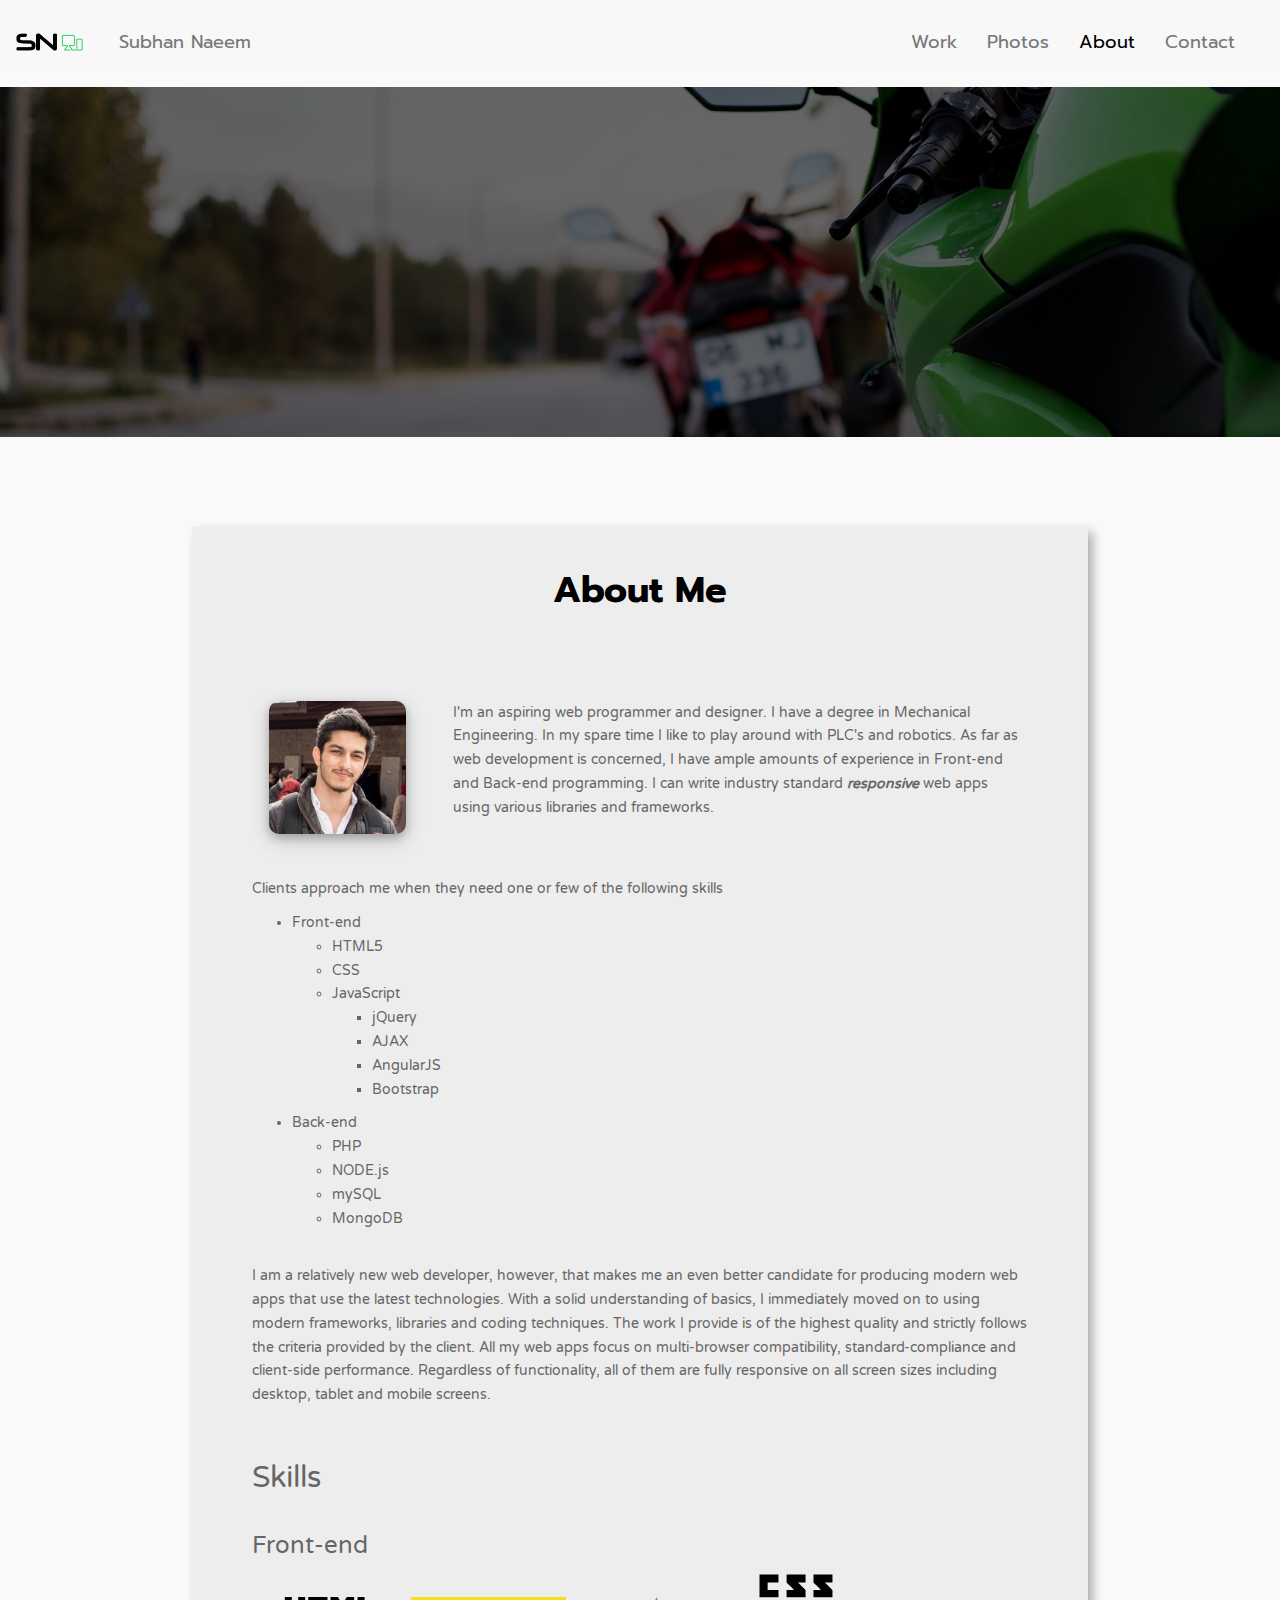
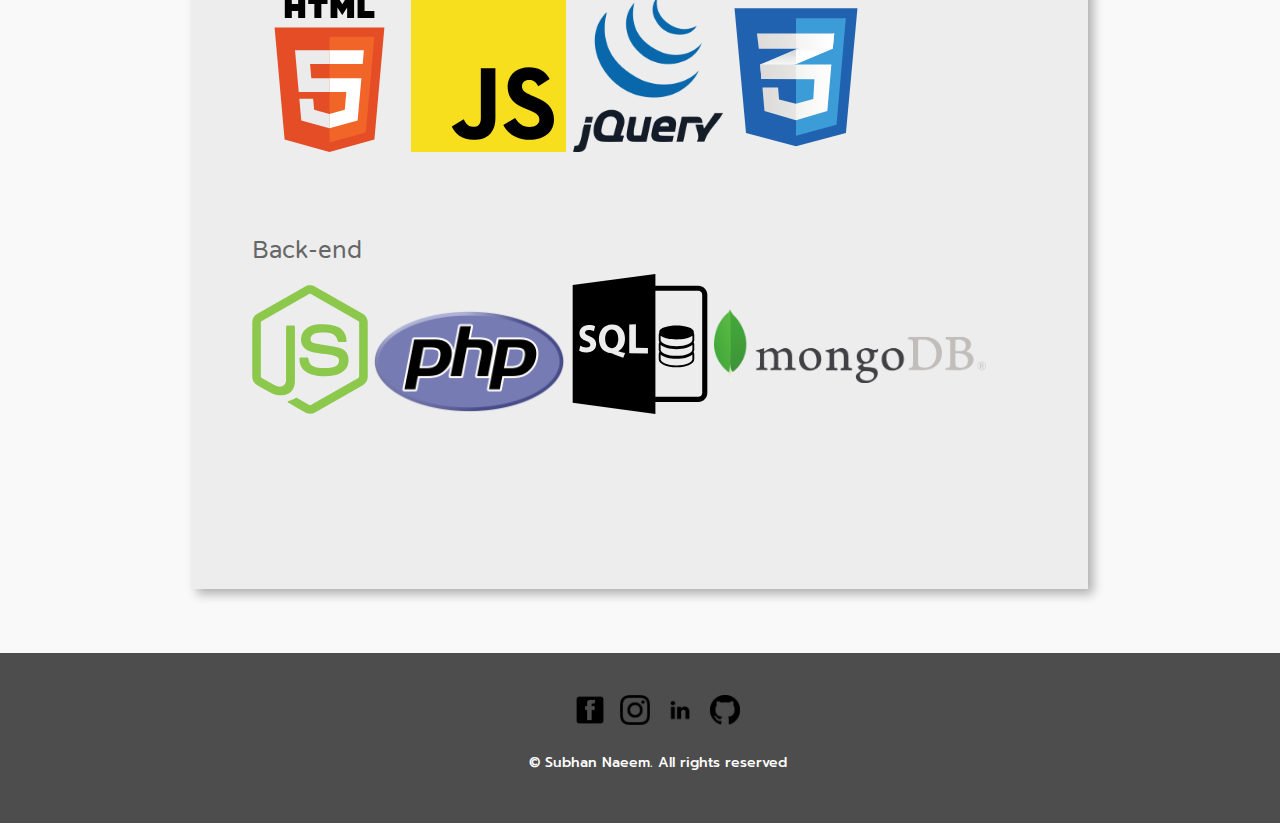
<file: about.html>
<!DOCTYPE html>
<html>
    <head>
        <title>Subhan Naeem</title>
        <meta name="viewport" content="width=device-width, initial-scale=1">
        <link href="https://fonts.googleapis.com/css?family=Prompt" rel="stylesheet">
        <link rel="stylesheet" href="css/bootstrap.min.css">
        <link rel="stylesheet" href="css/style_about.css">
        <link rel="stylesheet" href="css/style.css">
        
    </head>
    <div id="main-content">
        <div id="body">
            <body>
                <nav class="navbar navbar-default">
                    <div class="container-fluid">
                        <div class="navbar-header">
                            <a href="index.html"><img src="img/onlinelogomaker-090616-1909-7898.png" class="navbar-brand"></a>
                            <a href="index.html" class="navbar-brand">Subhan Naeem</a>
                            <button class="navbar-toggle collapsed" data-toggle="collapse" data-target="#dropdown">
                                <span class="icon-bar"></span><span class="icon-bar"></span><span class="icon-bar"></span>
                            </button>
                        </div>
                        <div class="collapse navbar-collapse navbar-right" id="dropdown">
                            <ul class="nav navbar-nav">
                                <li><a href="work.html">Work</a></li>
                                <li><a href="#">Photos</a></li>
                                <li><a href="about.html" style="color:black">About</a></li>
                                <li><a href="contact.html">Contact</a></li>
                            </ul>
                        </div>
                    </div>
                </nav>
                <div class="about-top">
                    <div class="container-fluid">
                    </div>
                </div>
                
                <div class="about-canvas">
                    <h1><strong>About Me</strong></h1>
                    <div class="container about-main">
                        <div class="col-sm-3 col-xs-12">
                            <img src="img/myimg.jpg" alt="Subhan Naeem" id="myimg" class="img-responsive">
                        </div>
                        <div class="col-sm-9 col-xs-12">
                            <p>I'm an aspiring web programmer and designer. I have a degree in Mechanical Engineering. In my spare time I like to play around with PLC's and robotics. As far as web development is concerned, I have ample amounts of experience in Front-end and Back-end programming. I can write industry standard <strong><em>responsive</em> </strong>web apps using various libraries and frameworks.</p><br><br>
                        </div>
                        <div class="col-xs-12">
                            <p>Clients approach me when they need one or few of the following skills</p>
                            <ul>
                                <li>Front-end</li>
                                    <ul>
                                        <li>HTML5</li>
                                        <li>CSS</li>
                                        <li>JavaScript</li><ul><li>jQuery</li><li>AJAX</li><li>AngularJS</li><li>Bootstrap</li></ul>
                                    </ul>
                            </ul>
                            <ul>
                                <li>Back-end</li>
                                    <ul>
                                        <li>PHP</li>
                                        <li>NODE.js</li>
                                        <li>mySQL</li>
                                        <li>MongoDB</li>
                                    </ul>
                            </ul>
                        </div>
                        <div class="col-xs-12"><br>
                            <p>I am a relatively new web developer, however, that makes me an even better candidate for producing modern web apps that use the latest technologies. With a solid understanding of basics, I immediately moved on to using modern frameworks, libraries and coding techniques. The work I provide is of the highest quality and strictly follows the criteria provided by the client. All my web apps focus on multi-browser compatibility, standard-compliance and client-side performance. Regardless of functionality, all of them are fully responsive on all screen sizes including desktop, tablet and mobile screens.</p>
                            </div>
                        <div class="col-xs-12"><br>
                            <h2>Skills</h2>
                            <h3 id="front-end">Front-end</h3>
                            <ul class="logos">
                                <li><img src="svg/HTML5_logo_and_wordmark.svg" class="img-responsive"></li>
                                <li><img src="svg/avaScript_logo_2.svg" class="img-responsive"></li>
                                <li><img src="svg/jQurery.gif" class="img-responsive"></li>
                                <li id="css"><img src="svg/css3new.svg" class="img-responsive"></li>
                            </ul>
                            <h3 id="front-end">Back-end</h3>
                            <ul class="logos">
                                <li style="width:15%"><img src="svg/nodejs-icon.svg" class="img-responsive"></li>
                                <li style="width:25%"><img src="svg/phplogo.png" class="img-responsive"></li>
                                <li style="width:18%"><img src="svg/sql.svg" class="img-responsive"></li>
                                <li style="width:35%;margin-bottom:4%"><img src="svg/MongoDB.png" class="img-responsive"></li>
                            </ul>
                        </div>
                    </div>
                    
                
                </div>
                 <script src="js/jquery-3.1.0.min.js"></script>
                <script src="js/bootstrap.min.js"></script>
            </body>
        </div>
        <div id="footer">
            <footer>
        <div class="container">
            <div class="social-media-icons">
                <ul>
                    <li><a target="_blank" title="Find me on Facebook" href="https://www.facebook.com/subhan.naeem.9"><img alt="Follow me on Facebook" src="img/Facebook_logo_vector-4.png" border=0></a> </li>
                    <li><a target="_blank" title="Find me on Instagram" href="https://www.instagram.com/n_subhan/"><img alt="follow me on facebook" src="img/Instagram_simple_icon.svg.png" border=0></a> </li>
                    <li><a target="_blank" title="Find me on Linkedin" href="https://www.linkedin.com/in/subhan-naeem-a52b3991"><img alt="follow me on facebook" src="img/linkedin-4096-black.png" border=0></a> </li>
                    <li><a target="_blank" title="Find me on Github" href="https://github.com/submetu/"><img alt="follow me on facebook" src="img/Octicons-mark-github.svg.png" border=0></a> </li>
                </ul>
            </div>
            <div class="container">
                <h3>&copy; Subhan Naeem. All rights reserved</h3>
            </div>
        </div>
    </footer>
        </div>
     </div>
</html>
</file>
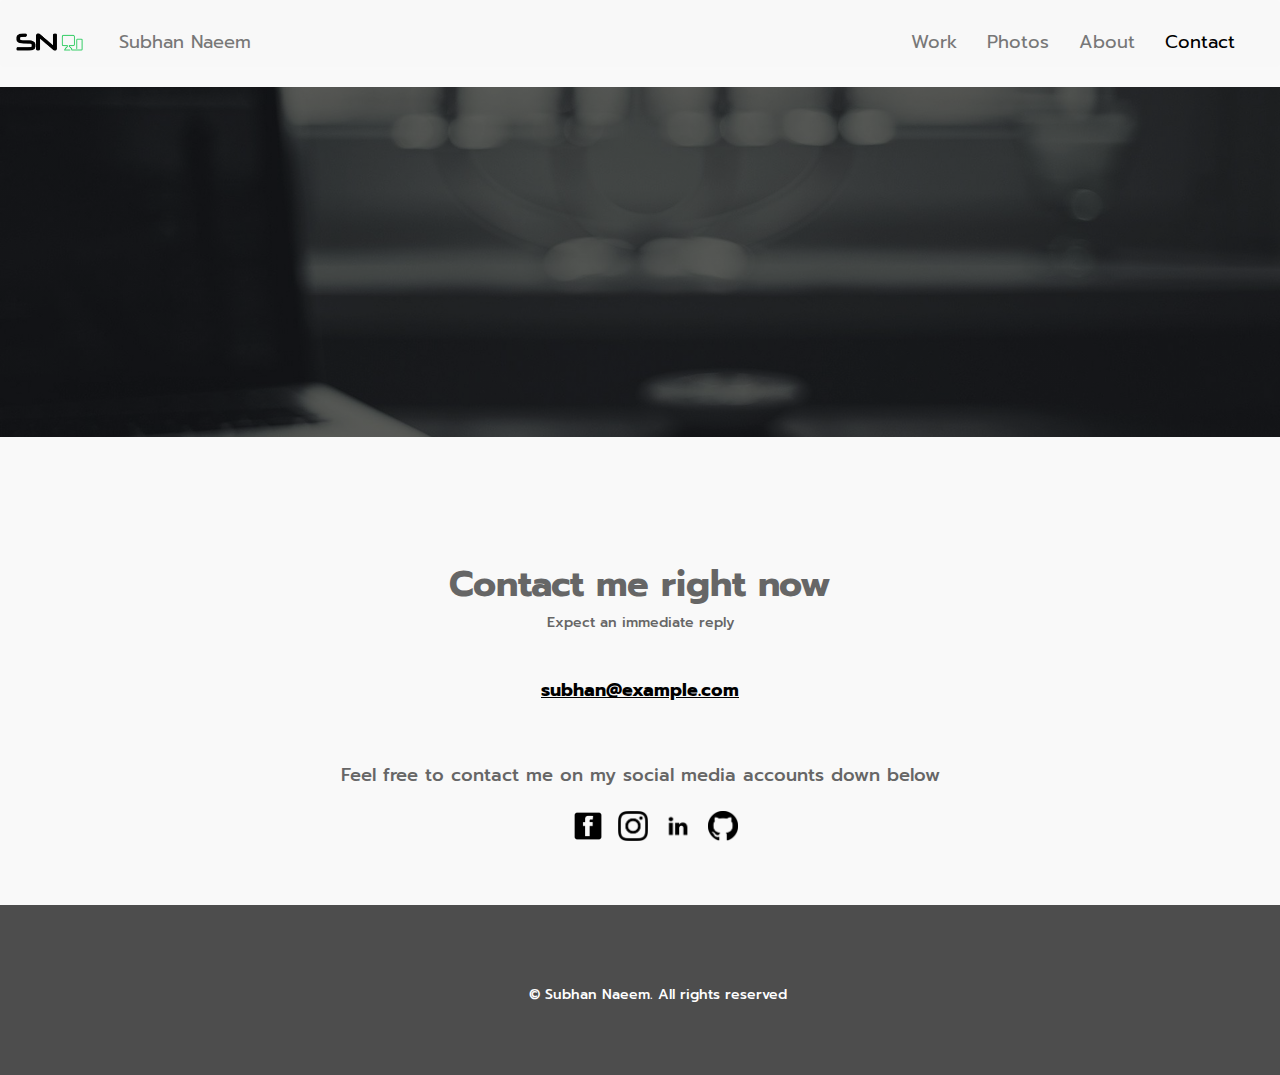
<file: contact.html>
<!DOCTYPE html>
<html>
    <head>
        <title>Subhan Naeem</title>
        <meta name="viewport" content="width=device-width, initial-scale=1">
        <link href="https://fonts.googleapis.com/css?family=Prompt" rel="stylesheet">
        <link rel="stylesheet" href="css/bootstrap.min.css">
        <link rel="stylesheet" href="css/style_contact.css">
        <link rel="stylesheet" href="css/style.css">
        
    </head>
    <div id="main-content">
        <div id="body">
            <body>
                <nav class="navbar navbar-default">
                    <div class="container-fluid">
                        <div class="navbar-header">
                            <a href="index.html"><img src="img/onlinelogomaker-090616-1909-7898.png" class="navbar-brand"></a>
                            <a href="index.html" class="navbar-brand">Subhan Naeem</a>
                            <button class="navbar-toggle collapsed" data-toggle="collapse" data-target="#dropdown">
                                <span class="icon-bar"></span><span class="icon-bar"></span><span class="icon-bar"></span>
                            </button>
                        </div>
                        <div class="collapse navbar-collapse navbar-right" id="dropdown">
                            <ul class="nav navbar-nav">
                                <li><a href="work.html">Work</a></li>
                                <li><a href="#">Photos</a></li>
                                <li><a href="about.html">About</a></li>
                                <li><a href="contact.html" style="color:black">Contact</a></li>
                            </ul>
                        </div>
                    </div>
                </nav>
                <div class="contact-main">
                    <div class="container-fluid">
                    </div>
                </div>
                <div class="contact-contact">
                    <h1>Contact me right now</h1>
                    <h5>Expect an immediate reply</h5>
                    <h4><a href="mailto:subhan@example.com" class="addDec inheritColor">subhan@example.com</a></h4>
                    <h3>Feel free to contact me on my social media accounts down below</h3>
                </div>

                 <div class="social-media-icons">
                        <ul>
                            <li><a target="_blank" title="Find me on Facebook" href="https://www.facebook.com/subhan.naeem.9"><img alt="Follow me on Facebook" src="img/Facebook_logo_vector-4.png" border=0></a> </li>
                            <li><a target="_blank" title="Find me on Instagram" href="https://www.instagram.com/n_subhan/"><img alt="follow me on facebook" src="img/Instagram_simple_icon.svg.png" border=0></a> </li>
                            <li><a target="_blank" title="Find me on Linkedin" href="https://www.linkedin.com/in/subhan-naeem-a52b3991"><img alt="follow me on facebook" src="img/linkedin-4096-black.png" border=0></a> </li>
                            <li><a target="_blank" title="Find me on Github" href="https://github.com/submetu/"><img alt="follow me on facebook" src="img/Octicons-mark-github.svg.png" border=0></a> </li>
                        </ul>
                    </div>
                <script src="js/jquery-3.1.0.min.js"></script>
                <script src="js/bootstrap.min.js"></script>
            </body>
        </div>
        <div id="footer">
            <footer>
                <div class="container">
                    <div class="container">
                        <h3>&copy; Subhan Naeem. All rights reserved</h3>
                    </div>
                </div>
            </footer>
        </div>
     </div>
</html>
</file>
<file: css/style_about.css>
@import url(http://fonts.googleapis.com/css?family=Varela+Round);
html,body{
        margin:0;
        padding:0;
        height:100%;
    }
    #main-content{
        min-height:100%;
        position:relative;
    }
    #body {
       padding-bottom:60px;   /* Height of the footer */
    }
    #footer{
      position:absolute;
       bottom:0;
       width:100%;
       height:60px;   /* Height of the footer */
    }

.body{
    font-size: 1em;
}
.about-top{
    height:350px;
    width:100%;
    background: 
                linear-gradient(rgba(0, 0, 0, 0.6), rgba(0, 0, 0, 0.6)),
                url("../img/IMG_1503.jpeg") no-repeat center/cover;
}

.about-canvas{
    background-color:#ededed;
    box-shadow: 5px 5px 10px rgba(0,0,0,0.3);
    width:70%;
    height: 100%;
    margin:7% auto 5%;
    color: #666666 ;
    line-height: 1.7;
    
}
.about-canvas h1{
    margin:auto;
    text-align: center;
    padding-top: 5%;
    color:black;
}
.about-main{
    width:90%;
    padding:10% 0;
    font-size:1em;
    font-family: 'Varela Round', Helvetica, serif;
}
#myimg{
    width:80%;
    margin:0 auto 15% ;
    background-color: white;
    box-shadow: 0 4px 8px 0 rgba(0, 0, 0, 0.2), 0 6px 20px 0 rgba(0, 0, 0, 0.19);
    border-radius: 10px;
    transition-duration: .3s;
    
}
#myimg:hover{
    transform: scale(1.1);
    box-shadow: 0 4px 8px 0 rgba(0, 0, 0, 0.7), 0 6px 20px 0 rgba(0, 0, 0, 0.7);
    border-radius: 0;
    
}
.logos li{
    list-style: none;
    display: inline-block;
    width:20%;
    margin: 0; padding: 0;
}

.logos{
    margin: 0 0 10% 0; padding: 0;
    text-align: left;
}

#css{
    width:17%;
}
#front-end{
    margin-top:5%;
}

.social-media-icons{
    text-align: center;!important
    margin: 2% 0 5%;!important
}

/*DRY RULES*/
.addDec{
    text-decoration:underline;
}
.inheritColor{
    color:inherit;
}
.center{
    text-align: center;
}
/*MEDIA QUERIES*/
@media screen and (min-width:200px) and (max-width:320px){
     .about-canvas h1{
        font-size:1.7em;
     }
    
    .footer{
        margin:auto;
    }
    .navbar .navbar-brand{
        font-size:.6em;
    }
    .about-canvas{
        background-color:#f9f9f9;
        width:100%;
        height: 100%;
        margin:10% auto 0;
        color: #666666 ;
    }
    about-top{
        height:150px;
    }
   
}
@media screen and (min-width:321px) and (max-width:480px){
    .about-canvas h1{
        font-size:1.7em;
     }
    .about-canvas{
        background-color:#f9f9f9;
        width:100%;
        height: 100%;
        margin:5% auto 0;
        color: #666666 ;
    }
    #myimg{
        width:40%;      
    }
    .about-top{
        height:150px;
    }
    
}
@media screen and (min-width:481px) and (max-width:768px){
    .about-canvas{
        background-color:#f9f9f9;
        width:100%;
        height: 100%;
        margin:5% auto 0;
        color: #666666 ;
    }
    #myimg{
        width:40%;      
    }
    
}
@media screen and (min-width:768px) and (max-width:1024px){
    #myimg{
        width:100%;      
    }
}
</file>
<file: css/style_contact.css>
html,body{
        margin:0;
        padding:0;
        height:100%;

    }
    #main-content{
        min-height:100%;
        position:relative;
    }
    #body {
       padding-bottom:60px;   /* Height of the footer */
       color: #666666;
    }
    #footer{
      position:absolute;
       bottom:0;
       width:100%;
       height:60px;   /* Height of the footer */
    }
.contact-contact{
        margin-top: 10%;
    }
.contact-contact h1{
    font-weight: bold;
}
.contact-contact h4{
    font-weight: bold;
    margin-bottom:5%;
}
.body{
    font-size: 1em;
}
.contact-main{
    height:350px;
    width:100%;
    background: 
                linear-gradient(rgba(0, 0, 0, 0.6), rgba(0, 0, 0, 0.6)),
                url("../img/contact-img.jpg ") no-repeat center/cover;
                text-align: center;
}
.contact-contact{
    text-align: center;
}
.contact-contact h5{
    margin-bottom:4%;
}
.contact-contact h4 a{
    color:black;
    transition-duration: .5s;
}
.contact-contact h4 a:hover{
    color:#088A4B;
}
.contact-contact h4 a:visited{
    color:black;
}
.contact-contact h3{
        padding:0 5% 0;
        font-size:1.3em;
    }
.social-media-icons{
    text-align: center;
    margin: 2% auto 5%;
}

/*DRY RULES*/
.addDec{
    text-decoration:underline;
}
.inheritColor{
    color:inherit;
}

/*MEDIA QUERIES*/
@media screen and (min-width:200px) and (max-width:320px){
     
    .contact-main{
        height:150px;
    }
    .contact-contact h1{
        font-size: 1.5em;
    }
    .contact-contact h5{
        font-size: 0.8em;
    }
    .contact-contact h4{
        font-size: 1.1em;
    }
    .contact-contact h3{
        padding:0 5% 0;
        margin-top:10%;
        font-size: 0.8em;
    }
    .footer{
        margin:auto;
    }
    .navbar .navbar-brand{
        font-size:.6em;
    }
   
}
@media screen and (min-width:321px) and (max-width:480px){
    
    .contact-main{
        height:150px;
        width: 100%:
    }
    .contact-contact{
        margin-top: 20%;
    }
    .contact-contact h1{
        font-size: 1.5em;
    }
    .contact-contact h5{
        font-size: .8em;
    }
    .contact-contact h4{
        font-size: 1.1em;
    }
    .contact-contact h3{
        margin-top:10%;
        font-size: .8em;
    }
    
}
@media screen and (min-width:481px) and (max-width:768px){
    
    
}
</file>
<file: css/style.css>
/*BOOTSTRAP OVERRIDES*/
.navbar{
    border:none;
    box-shadow: none;
    padding-top: 17px;
    font-size:1.3em;
}
.navbar-brand{
    padding-right:50px;
    font-size:1em;
    color: black;
}
/*NAVBAR*/
}
ul.nav li:nth-last-of-type(n+1){
    margin-left: 15px;
}
.navbar-header img{
    margin-right: -15px;
}
/*FONTS*/
body{
    font-family: 'Prompt', sans-serif;
}
/*BODY*/
body{
    background:#f9f9f9;
}
/*Home MAIN*/
.home-main{
    height:650px;
    width:100%;
    background: 
                linear-gradient(rgba(0, 0, 0, 0.6), rgba(0, 0, 0, 0.6)),
                url("../img/mac.jpg") no-repeat center/cover;
                text-align: center;
}
.home-main:before,footer:before{
  content: '';
  display: inline-block;
  height: 100%; 
  vertical-align: middle;
}
.home-main div, footer div{
    width:80%;
    color:white;
    display: inline-block;
    vertical-align: middle;
}
.home-main h1{
        line-height: 1.5;
}

.home-main img{
    width:50px;
    margin-bottom: -40%;
    transition-duration: .1s;
}
.home-main img:hover{
   transform: scale(1.1);
}
/*RECENT WORK*/
.recent-work{
    text-align: center;
    padding:10% 0;
    color: #666666;
}
.recent-work h1{
    font-weight: bold;
}

.recent-work-row{
    margin-top:5%   ;
}
.recent-work p{
    text-decoration: underline;
}

.recent-work #view-more{
    margin-top: 1%;
    text-decoration: none;
    color: #666666;
    display: inline-block;
    border: 1px solid black;
    padding: 10px 10px 10px 15px;
    box-shadow: 0 0 2px rgba(0,0,0,.7);
    transition-duration: .3s;
}
.recent-work #view-more img{
    width:15px;
    display: inline;
    opacity: 1;
}
.recent-work #view-more:hover{
    color:#088A4B;
    box-shadow:none;
    border:1px solid black;
    border-radius: 10px;
}
.recent-work .get-in-touch{
    display: inline-block;
    margin-top:5%;
    
}
.recent-work .get-in-touch a{
    text-decoration: none;
    color: initial;
}
.recent-work .get-in-touch img:hover, .recent-work .get-in-touch p:hover{
    transform: scale(1.1);
    transition-duration: .1s;
}

.recent-work .get-in-touch a img{
    width:50px;
}
.work-with-me{
    width:100%;
    margin:7% auto 0;
    text-align: center;
    display: block;
    padding: 5%;
    background: #4ABDAC;

}
.work-with-me h5 a{
    text-decoration: none;
    color: #666666;
}
.get-in-touch p{
    color: #666666;
}

.work-with-me a img{
    width:200px;
    transition-duration: .3s;
    margin-top:3%;
}
.work-with-me a img:hover{
    transform:scale(1.1);
    border-radius: 50%;
    box-shadow: 0 0 5px rgba(0,0,0,0.8);
}
.work-with-me a img:active{
    transform:rotate(90deg);
}

/*FOOTER*/
footer{
    text-align: center;
    height:170px;
    background: #4d4d4d;
}
footer .container{
   
}
footer h3{
    font-size:1em;
}

/*SOCIAL MEDIA BUTTONS*/
.social-media-icons>ul{
    list-style: none;
}
.social-media-icons>ul>li{
    display: inline-block;
    margin-right:10px;
}
social-media-icons>ul>li:nth-child(3){
    margin:0 2px 0px -3px;
}
.social-media-icons>ul>li>a>img{
    width:30px;
    
}
.social-media-icons>ul>li>a>img:hover{
    transform: scale(1.3);
    
}

/*MEDIA QUERY*/
@media screen and (min-width:200px) and (max-width:320px){
    .navbar-header a{
        font-size:0.7em;
    }
    .navbar-header a img{
        width:100px;
        height:50px;
    }
    ul.nav li{
        font-size:0.5em;
    }
    .home-main img{
        display:none;
    }
    .home-main h1{
        font-size: 0.8em;
        line-height: 1.5;
    }
    .home-main{
        height:200px;
    }
    .recent-work h1{
        font-size:1.5em;
    }
    .view{
        margin: auto;
        width:90%;
        height: 100%;
    }
    .view .mask,.view .content{
        width:100%;
        height: 100%;
    }
    .recent-work-row{
        margin-bottom: 5%;
    }
    
    .recent-work-row img{
        width:100%;
        height: 100%;
    }
    
    footer h3{
        font-size: 0.5em;
    }
    .recent-work #view-more{
        padding: 5px 5px 5px 7.5px;
        box-shadow: 0 0 2px rgba(0,0,0,.7);
        transition-duration: .5s;
    }
    .recent-work #view-more img{
        width:7px;
        display: inline;
        margin-top:5%;
    }
    #view-more span{
        font-size:0.7em;
    }
    .recent-work .get-in-touch p{
        margin-top:10%;
        font-size:0.7em;
    }
    .recent-work .get-in-touch a img{
        width:25px;
    }
    .work-with-me h1{
        font-size: 1.5em;
    }
    .work-with-me h5{
        font-size:.9em;
    }
    .work-with-me a img{
        width:100px;
    }
    .social-media-icons>ul>li>a>img{
        width:20px;
    }
    .social-media-icons>ul{
        margin-left:-13%;
    }
    
    
}
@media screen and (min-width:321px) and (max-width:480px){
    .navbar-header a{
        font-size:0.8em;
    }
    ul.nav li{
        font-size:0.6em;  
    }
    .home-main img{
        display:none;
    }
    .home-main h1{
        font-size: 0.8em;
        line-height: 1.5;
    }
    .home-main{
        height:200px;
    }
    .recent-work h1{
        font-size:1.5em;
    }
    .view{
        margin: auto;
        width:90%;
        height: 100%;
    }
    .view .mask,.view .content{
        width:100%;
        height: 100%;
    }
    .recent-work-row{
        margin-bottom: 5%;
    }
    .recent-work-row img{
        width:100%;
        height: 100%;
    }
    footer h3{
        font-size: 0.5em;
    }
    .recent-work #view-more{
        padding: 5px 5px 5px 7.5px;
        box-shadow: 0 0 2px rgba(0,0,0,.7);
        transition-duration: .5s;
    }
    .recent-work #view-more img{
        width:7px;
        display: inline;
        margin-top:5%;
    }
    #view-more span{
        font-size:0.7em;
    }
    .recent-work .get-in-touch p{
        margin-top:10%;
        font-size:0.7em;
    }
    .recent-work .get-in-touch a img{
        width:25px;
    }
    .work-with-me h1{
        font-size: 1.5em;
    }
    .work-with-me h5{
        font-size:.9em;
    }
    .work-with-me a img{
        width:100px;
    }
    .social-media-icons>ul>li>a>img{
        width:20px;
    }
    .social-media-icons>ul{
        margin-left:-13%;
    }
    
}
@media screen and (min-width:481px) and (max-width:768px){
    ul.nav li{
        font-size:0.7em;  
    }
    .home-main img{
        display:none;
    }
    .home-main h1{
        font-size: 1.3em;
        line-height: 1.5;
    }
    .home-main{
        height:300px;
    }
    .view{
        margin: auto;
        width:90%;
        height: 100%;
    }
    .recent-work-row{
        margin-bottom: 5%;
    }
    .view .mask,.view .content{
        width:100%;
        height: 100%;
    }
    .view .content{
        margin-top:18%;
    }
    .recent-work-row img{
        width:100%;
        height: 100%;
    }
    .work-with-me {
        width:100%;
    }
    
}
@media (min-width:769px) and (max-width:992px){
    .home-main{
        height:300px;
    }
    .home-main h1{
        font-size: 1.5em;
    }
    .home-main img{
        display:none;
    }
    .view{
        margin: auto;
        width:70%;
        height: 100%;
    }
    .view .mask,.view .content{
        width:100%;
        height: 100%;
    }
    .view .content{
        margin-top:18%;
    }
    .recent-work-row img{
        width:100%;
        height: 100%;
    }
    
}
@media (min-width:993px) and (max-width:1399px){
    .recent-work-row img{
        width:290px;
        height: 220px;
    }
    .recent-work-row{
        margin-left:-1.3%;
    }
    .home-main h1{
        font-size:2em;    
    }
    .view{
        margin: auto;
        width:30%;
        height: 100%;
    }
    .view .mask,.view .content{
        width:100%;
        height: 100%;
    }
    .view .content{
        margin-top:5%;
    }
    .recent-work-row img{
        width:100%;
        height: 100%;
    }
    .work-with-me {
        width:100%;
    }
    
    
}
@media (min-width:1400px) and (max-width:1999px){
    .home-main{
        height:900px;
    }
    .recent-work-row img{
    width:390px;
    height: 300px;
    }
    .view{
        margin: auto;
        width:30%;
        height: 100%;
    }
    .view .mask,.view .content{
        width:100%;
        height: 100%;
    }
    .view .content{
        margin-top:13%;
    }
    .recent-work-row img{
        width:100%;
        height: 100%;
    }
    .work-with-me h1{
        font-size: 2.5em;
    }
    .work-with-me h5{
        font-size:1.2em;
    }
    .work-with-me a img{
        width:200px;
    }
}
@media (min-width:2000px){
    body{
        font-size:3em;
    }
    .home-main{
        height: 1400px;
    }
    .home-main h1{
        font-size:2em;    
    }
    .navbar{
        padding: 50px 0 30px;
        font-size:0.95em;
    }
    .navbar-header img{
        width:165px;
        height:60px;
    }
    .home-main img{
        width:100px;
    }
    .recent-work h1{
        font-size:2.5em;
        margin-top:70px;
    }
    .recent-work-row img{
    width:  700px;
    height: 500px;
    }
    .view{
        margin: auto;
        width:30%;
        height: 100%;
    }
    .view .mask,.view .content{
        width:100%;
        height: 100%;
    }
    .view .content{
        margin-top:18%;
    }
    .recent-work-row img{
        width:100%;
        height: 100%;
    }
    .work-with-me h1{
        font-size: 2.5em;
    }
    .work-with-me h5{
        font-size: 1.2em;
    }
    .work-with-me a img{
        width: 300px;
    }
}
</file>
